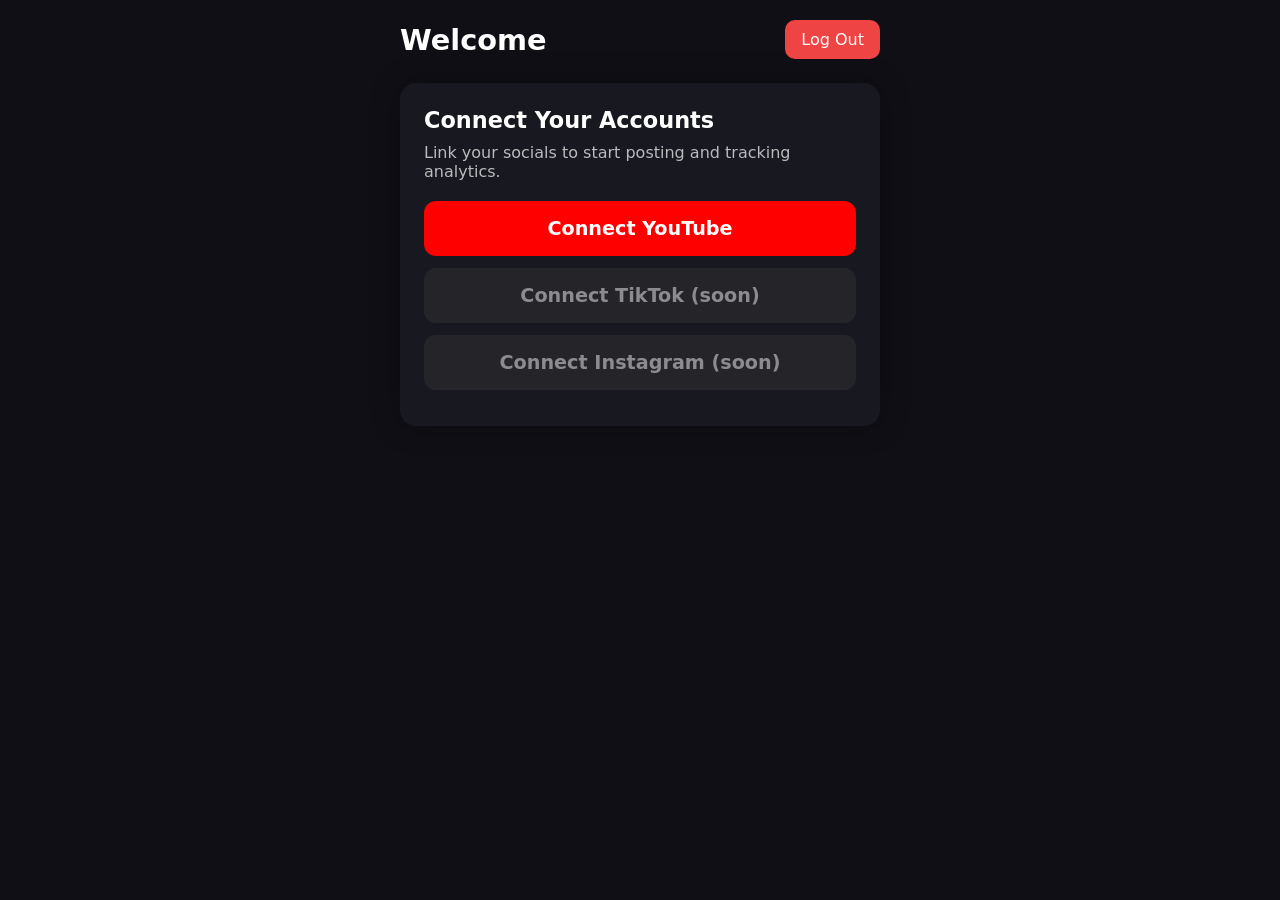
<file: index.html>
<!DOCTYPE html>
<html lang="en">
<head>
  <meta charset="UTF-8" />
  <meta name="viewport" content="width=device-width, initial-scale=1.0" />
  <title>Home • Zykonix Creator Hub</title>
  <link rel="stylesheet" href="home.css" />
</head>
<body>

  <div class="page">

    <header class="top">
      <h1 id="welcome">Welcome</h1>
      <button id="logoutBtn" class="logout-btn">Log Out</button>
    </header>

    <section class="card">
      <h2>Connect Your Accounts</h2>
      <p class="desc">Link your socials to start posting and tracking analytics.</p>

      <button id="connectYoutube" class="connect-btn youtube">
        Connect YouTube
      </button>

      <!-- Future buttons -->
      <button class="connect-btn disabled">Connect TikTok (soon)</button>
      <button class="connect-btn disabled">Connect Instagram (soon)</button>
    </section>

    <section class="card" id="analyticsCard" style="display:none;">
      <h2>Your Latest Video</h2>
      <div id="videoInfo">Loading...</div>
    </section>

  </div>

  <script src="home.js"></script>
</body>
</html>
</file>
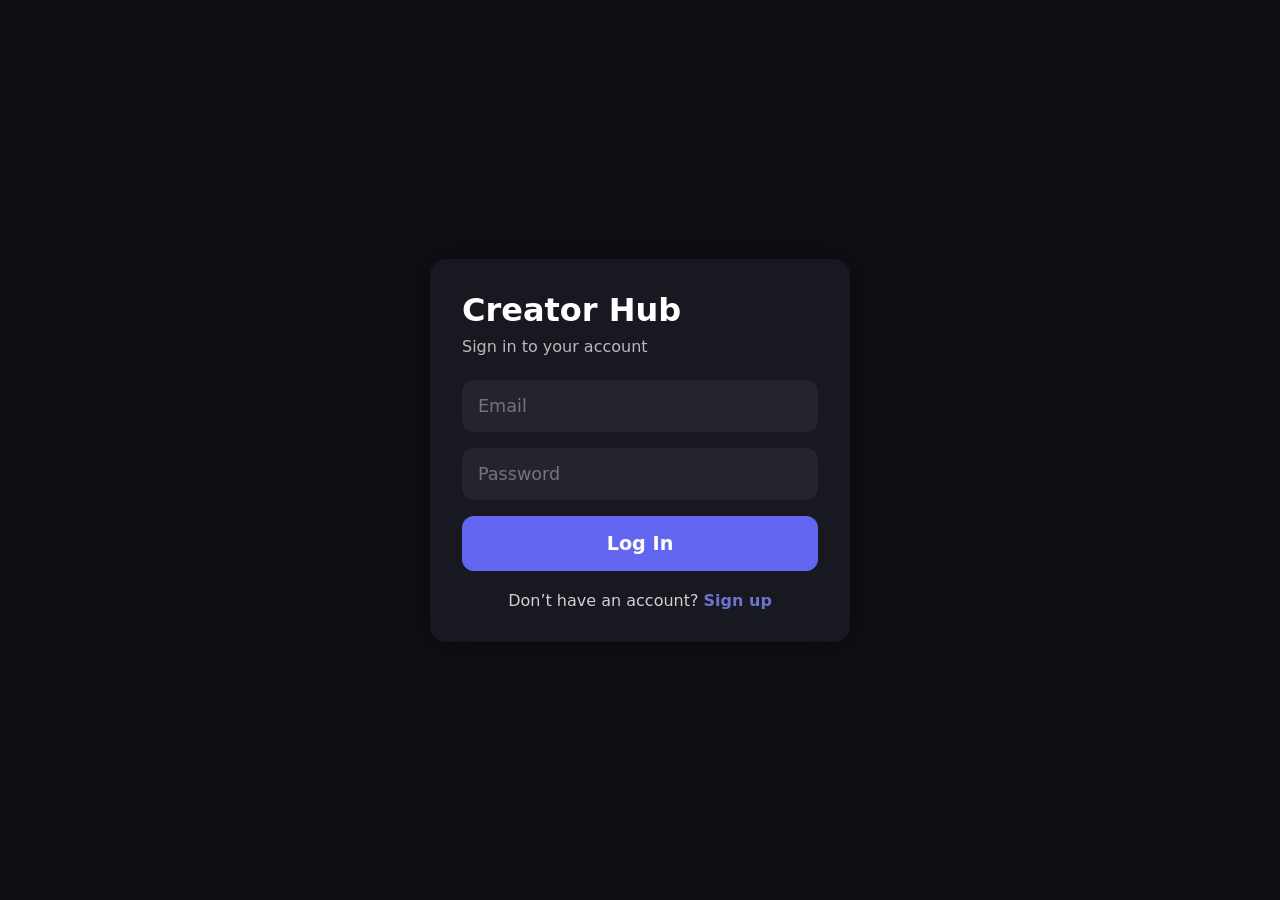
<file: auth/login/index.html>
<!DOCTYPE html>
<html lang="en">
<head>
  <meta charset="UTF-8" />
  <meta name="viewport" content="width=device-width, initial-scale=1.0" />
  <title>Login • Zykonix Creator Hub</title>
  <link rel="stylesheet" href="../auth.css" />
</head>
<body>

  <div class="auth-container">
    <h1>Creator Hub</h1>
    <p class="subtitle">Sign in to your account</p>

    <form id="loginForm">
      <input type="email" id="email" placeholder="Email" required />
      <input type="password" id="password" placeholder="Password" required />

      <button type="submit" class="primary-btn">Log In</button>
    </form>

    <p class="switch">
      Don’t have an account?
      <a href="../signup">Sign up</a>
    </p>
  </div>

  <script src="../auth.js"></script>
</body>
</html>
</file>
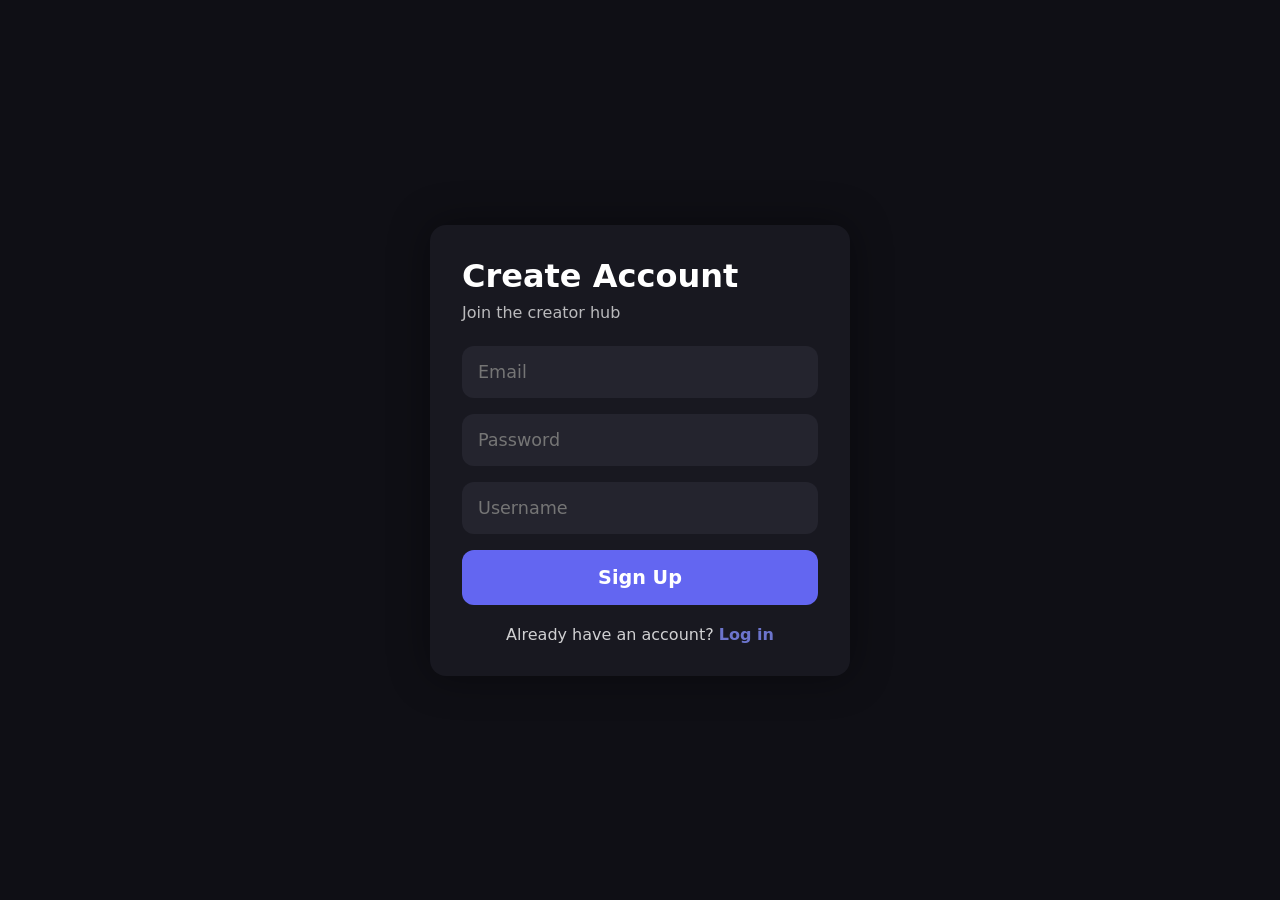
<file: auth/signup/index.html>
<!DOCTYPE html>
<html lang="en">
<head>
  <meta charset="UTF-8" />
  <meta name="viewport" content="width=device-width, initial-scale=1.0" />
  <title>Sign Up • Creator Hub</title>
  <link rel="stylesheet" href="../auth.css" />
</head>
<body>

  <div class="auth-container">
    <h1>Create Account</h1>
    <p class="subtitle">Join the creator hub</p>

    <form id="signupForm">
      <input type="email" id="email" placeholder="Email" required />
      <input type="password" id="password" placeholder="Password" required />
      <input type="text" id="username" placeholder="Username" required />

      <button type="submit" class="primary-btn">Sign Up</button>
    </form>

    <p class="switch">
      Already have an account?
      <a href="../login">Log in</a>
    </p>
  </div>

  <script src="../auth.js"></script>
</body>
</html>
</file>
<file: home.css>
* {
  margin: 0;
  padding: 0;
  box-sizing: border-box;
  font-family: system-ui, sans-serif;
}

body {
  background: #0f0f15;
  color: #fff;
  padding: 20px;
}

.page {
  max-width: 480px;
  margin: auto;
}

.top {
  display: flex;
  justify-content: space-between;
  align-items: center;
  margin-bottom: 24px;
}

h1 {
  font-size: 1.8rem;
}

.logout-btn {
  background: #ef4444;
  border: none;
  padding: 10px 16px;
  border-radius: 10px;
  color: #fff;
  font-size: 1rem;
}

.card {
  background: #181820;
  padding: 24px;
  border-radius: 16px;
  margin-bottom: 20px;
  box-shadow: 0 0 30px rgba(0,0,0,0.3);
}

.card h2 {
  font-size: 1.4rem;
  margin-bottom: 10px;
}

.desc {
  opacity: 0.7;
  margin-bottom: 20px;
}

.connect-btn {
  width: 100%;
  padding: 16px;
  font-size: 1.2rem;
  border-radius: 12px;
  border: none;
  margin-bottom: 12px;
  font-weight: 600;
  color: #fff;
}

.youtube {
  background: #ff0000;
}

.disabled {
  background: #333;
  opacity: 0.5;
}
</file>
<file: auth/auth.css>
* {
  margin: 0;
  padding: 0;
  box-sizing: border-box;
  font-family: system-ui, sans-serif;
}

body {
  background: #0f0f15;
  color: #fff;
  display: flex;
  justify-content: center;
  align-items: center;
  min-height: 100vh;
  padding: 20px;
}

.auth-container {
  width: 100%;
  max-width: 420px;
  background: #181820;
  padding: 32px;
  border-radius: 16px;
  box-shadow: 0 0 40px rgba(0,0,0,0.4);
}

h1 {
  font-size: 2rem;
  margin-bottom: 8px;
}

.subtitle {
  opacity: 0.7;
  margin-bottom: 24px;
}

form {
  display: flex;
  flex-direction: column;
  gap: 16px;
}

input {
  padding: 16px;
  font-size: 1.1rem;
  border-radius: 12px;
  border: none;
  background: #24242e;
  color: #fff;
}

input:focus {
  outline: 2px solid #6366f1;
}

.primary-btn {
  padding: 16px;
  font-size: 1.2rem;
  border-radius: 12px;
  border: none;
  background: #6366f1;
  color: #fff;
  font-weight: 600;
  cursor: pointer;
}

.primary-btn:active {
  background: #4f46e5;
}

.switch {
  text-align: center;
  margin-top: 20px;
  opacity: 0.8;
}

.switch a {
  color: #818cf8;
  text-decoration: none;
  font-weight: 600;
}
</file>
